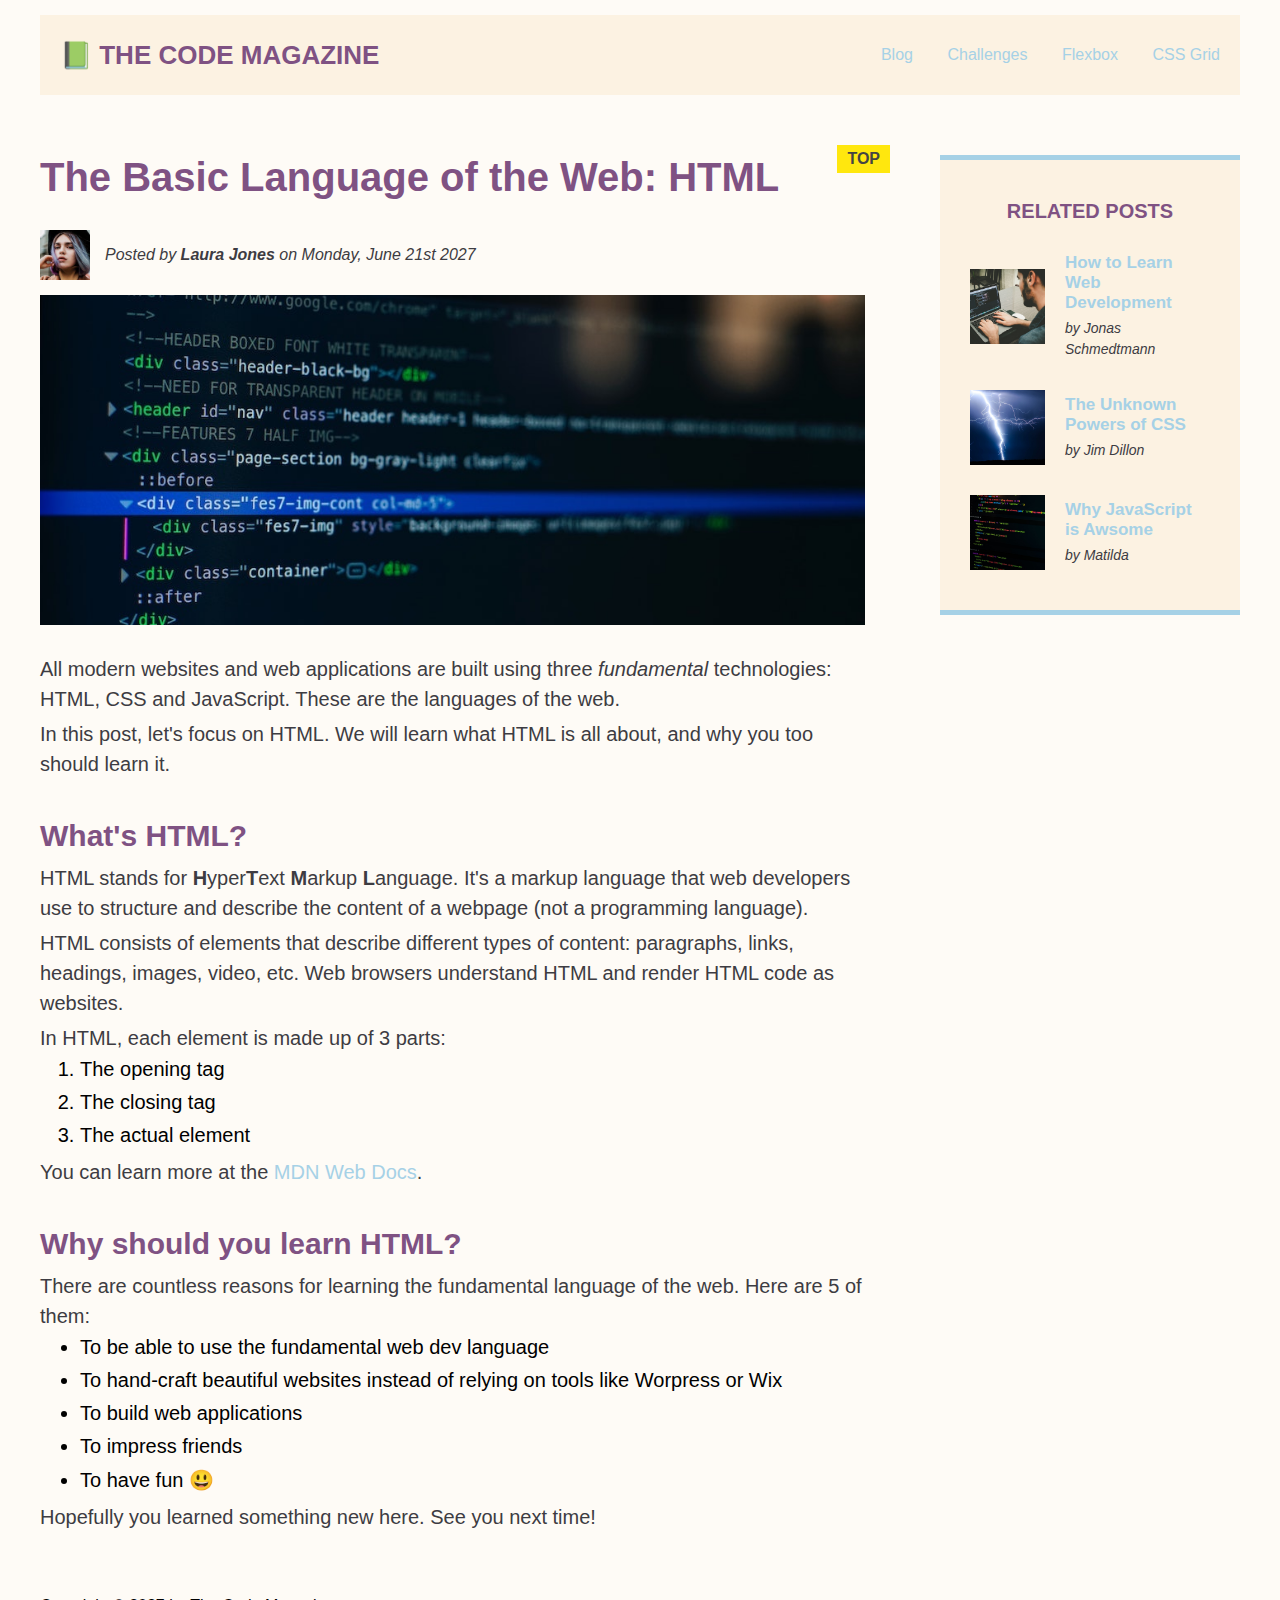
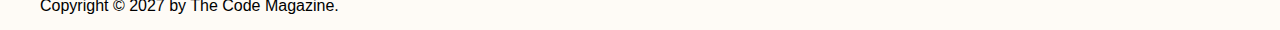
<file: index.html>
<!DOCTYPE html>
<html lang="en">
  <head>
    <meta charset="UTF-8" />
    <meta http-equiv="X-UA-Compatible" content="IE=edge" />
    <meta name="viewport" content="width=device-width, initial-scale=1.0" />
    <title>The Basic Language of the Web: HTML</title>
    <link rel="stylesheet" href="style.css" />
  </head>
  <body>
    <div class="container">
      <header class="main-header">
        <h1>📗 The Code Magazine</h1>

        <nav>
          <a href="blog.html">Blog</a>
          <a href="#">Challenges</a>
          <a href="flexbox.html">Flexbox</a>
          <a href="css-grid.html">CSS Grid</a>
        </nav>
      </header>

      <article>
        <header class="post-header">
          <h2>The Basic Language of the Web: HTML</h2>

          <div class="author-box">
            <img
              src="img/laura-jones.jpg"
              alt="laura jones photography"
              width="50px"
              height="50px"
              class="author-img"
            />
            <p class="author">
              Posted by <strong>Laura Jones</strong> on Monday, June 21st 2027
            </p>
          </div>

          <img
            src="img/post-img.jpg"
            alt="code example"
            width="500px"
            height="200"
            class="post-img"
          />
        </header>

        <p>
          All modern websites and web applications are built using three
          <em>fundamental</em>
          technologies: HTML, CSS and JavaScript. These are the languages of the
          web.
        </p>

        <p>
          In this post, let's focus on HTML. We will learn what HTML is all
          about, and why you too should learn it.
        </p>

        <h3>What's HTML?</h3>
        <p>
          HTML stands for <strong>H</strong>yper<strong>T</strong>ext
          <strong>M</strong>arkup <strong>L</strong>anguage. It's a markup
          language that web developers use to structure and describe the content
          of a webpage (not a programming language).
        </p>
        <p>
          HTML consists of elements that describe different types of content:
          paragraphs, links, headings, images, video, etc. Web browsers
          understand HTML and render HTML code as websites.
        </p>

        <p>In HTML, each element is made up of 3 parts:</p>
        <ol>
          <li>The opening tag</li>
          <li>The closing tag</li>
          <li>The actual element</li>
        </ol>
        <p>
          You can learn more at the
          <a
            rel="noopener"
            href="https://developer.mozilla.org/en-US/"
            target="_blank"
          >
            MDN Web Docs</a
          >.
        </p>

        <h3>Why should you learn HTML?</h3>
        <p>
          There are countless reasons for learning the fundamental language of
          the web. Here are 5 of them:
        </p>
        <ul>
          <li>To be able to use the fundamental web dev language</li>
          <li>
            To hand-craft beautiful websites instead of relying on tools like
            Worpress or Wix
          </li>
          <li>To build web applications</li>
          <li>To impress friends</li>
          <li>To have fun 😃</li>
        </ul>
        <p>Hopefully you learned something new here. See you next time!</p>
      </article>

      <aside>
        <h4>Related Posts</h4>
        <ul class="related">
          <li class="related-post">
            <img
              src="img/related-1.jpg"
              alt="man with his laptop coding"
              width="75px"
              height="75px"
            />
            <div class="related-box">
              <a href="#" class="related-link">How to Learn Web Development</a>
              <p class="related-author">by Jonas Schmedtmann</p>
            </div>
          </li>
          <li class="related-post">
            <img
              src="img/related-2.jpg"
              alt="thunders"
              width="75px"
              height="75px"
            />
            <div class="related-box">
              <a href="#" class="related-link">The Unknown Powers of CSS</a>
              <p class="related-author">by Jim Dillon</p>
            </div>
          </li>
          <li class="related-post">
            <img
              src="img/related-3.jpg"
              alt="code on screen"
              width="75px"
              height="75px"
            />
            <div class="related-box">
              <a href="#" class="related-link">Why JavaScript is Awsome</a>
              <p class="related-author">by Matilda</p>
            </div>
          </li>
        </ul>
      </aside>

      <footer>Copyright &copy; 2027 by The Code Magazine.</footer>
    </div>
  </body>
</html>
</file>
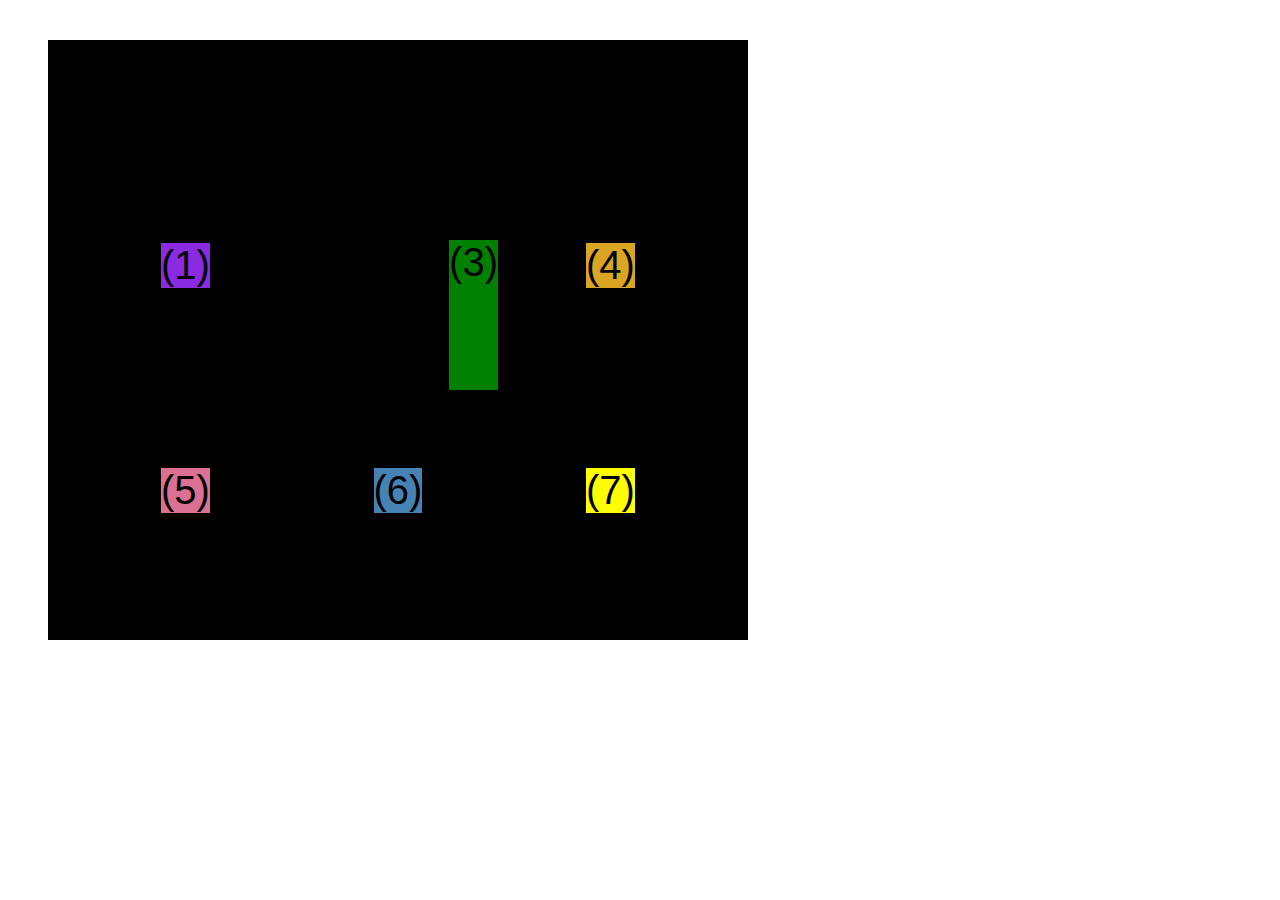
<file: css-grid.html>
<!DOCTYPE html>
<html lang="en">
  <head>
    <meta charset="UTF-8" />
    <meta http-equiv="X-UA-Compatible" content="IE=edge" />
    <meta name="viewport" content="width=device-width, initial-scale=1.0" />
    <title>CSS Grid</title>
    <style>
      .el--1 {
        background-color: blueviolet;
      }
      .el--2 {
        background-color: orangered;
      }
      .el--3 {
        background-color: green;
        height: 150px;
      }
      .el--4 {
        background-color: goldenrod;
      }
      .el--5 {
        background-color: palevioletred;
      }
      .el--6 {
        background-color: steelblue;
      }
      .el--7 {
        background-color: yellow;
      }
      .el--8 {
        background-color: crimson;
      }

      .container--1 {
        /* STARTER */
        font-family: sans-serif;
        background-color: #ddd;
        font-size: 30px;
        margin: 40px;

        /* CSS GRID */
        display: grid;
        grid-template-columns: repeat(4, 1fr);
        grid-template-rows: repeat(2, 1fr);
        column-gap: 20px;
        row-gap: 40px;

        display: none;
      }

      .el--8 {
        grid-column: 2 / 3;
        grid-row: 1 / 2;
      }

      .el--2 {
        grid-column: 1 / span 4;
        grid-row: 2 / 3;
      }

      .container--2 {
        /* STARTER */
        font-family: sans-serif;
        background-color: black;
        font-size: 40px;
        margin: 40px;

        width: 700px;
        height: 600px;

        /* CSS GRID */
        display: grid;
        grid-template-columns: 125px 200px 125px;
        grid-template-rows: 250px 100px;
        gap: 50px;

        justify-content: center;
        align-content: center;

        justify-items: center;
        align-items: center;
      }

      .el--3 {
        align-self: end;
        justify-self: end;
      }
    </style>
  </head>
  <body>
    <div class="container--1">
      <div class="el el--1">(1) HTML</div>
      <div class="el el--2">(2) and</div>
      <div class="el el--3">(3) CSS</div>
      <div class="el el--4">(4) are</div>
      <div class="el el--5">(5) amazing</div>
      <div class="el el--6">(6) languages</div>
      <div class="el el--7">(7) to</div>
      <div class="el el--8">(8) learn</div>
    </div>

    <div class="container--2">
      <div class="el el--1">(1)</div>
      <div class="el el--3">(3)</div>
      <div class="el el--4">(4)</div>
      <div class="el el--5">(5)</div>
      <div class="el el--6">(6)</div>
      <div class="el el--7">(7)</div>
    </div>
  </body>
</html>
</file>
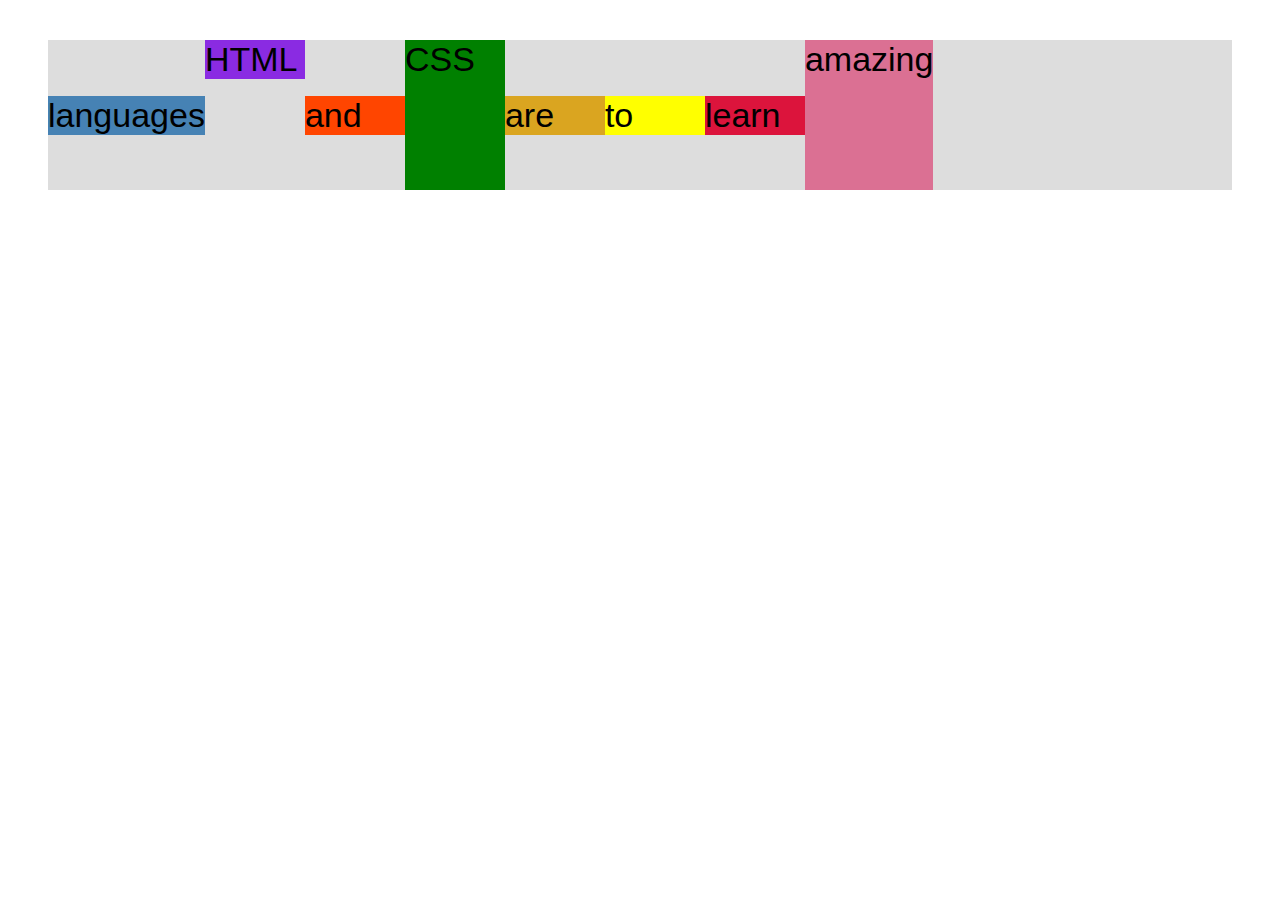
<file: flexbox.html>
<!DOCTYPE html>
<html lang="en">
  <head>
    <meta charset="UTF-8" />
    <meta http-equiv="X-UA-Compatible" content="IE=edge" />
    <meta name="viewport" content="width=device-width, initial-scale=1.0" />
    <title>Flexbox</title>
    <style>
      .el--1 {
        background-color: blueviolet;
      }
      .el--2 {
        background-color: orangered;
      }
      .el--3 {
        background-color: green;
        height: 150px;
      }
      .el--4 {
        background-color: goldenrod;
      }
      .el--5 {
        background-color: palevioletred;
      }
      .el--6 {
        background-color: steelblue;
      }
      .el--7 {
        background-color: yellow;
      }
      .el--8 {
        background-color: crimson;
      }

      .container {
        /* STARTER */
        font-family: sans-serif;
        background-color: #ddd;
        font-size: 34px;
        margin: 40px;

        /* FLEXBOX */
        display: flex;
        align-items: center;
        justify-content: flex-start;
        /* gap: 30px; */
      }

      .el {
        flex-basis: 100px;
      }

      .el--1 {
        align-self: flex-start;
      }

      .el--5 {
        align-self: stretch;
        order: 1;
      }

      .el--6 {
        order: -1;
      }
    </style>
  </head>
  <body>
    <div class="container">
      <div class="el el--1">HTML</div>
      <div class="el el--2">and</div>
      <div class="el el--3">CSS</div>
      <div class="el el--4">are</div>
      <div class="el el--5">amazing</div>
      <div class="el el--6">languages</div>
      <div class="el el--7">to</div>
      <div class="el el--8">learn</div>
    </div>
  </body>
</html>
</file>
<file: style.css>
:root {
  --title-color: #7f5283;
  --text-color: #3d3c42;
  --highlights: #a6d1e6;
}

* {
  box-sizing: border-box;
  margin: 0;
  padding: 0;
}

body {
  background-color: #fefbf6;
  font-family: sans-serif;
  margin: 15px;
}

h1,
h2,
h3,
h4 {
  color: var(--title-color);
}

h1 {
  font-size: 26px;
  text-transform: uppercase;
}

nav a:link {
  display: inline-block;
  margin-right: 30px;
}

nav a:link:first-child {
  margin-left: 0;
}

nav a:link:last-child {
  margin-right: 0;
}

h2 {
  font-size: 40px;
  margin-bottom: 30px;
}

h2::before {
  background-color: #ffe70e;
  color: #444;
  content: "TOP";
  display: inline-block;
  font-size: 16px;
  font-weight: bold;
  padding: 5px 10px;
  position: absolute;
  right: -25px;
  top: -10px;
}

h3 {
  font-size: 30px;
  margin-bottom: 10px;
  margin-top: 40px;
}

h4 {
  font-size: 20px;
  text-align: center;
  margin-bottom: 30px;
  text-transform: uppercase;
}

p {
  font-size: 20px;
  line-height: 1.5;
  color: var(--text-color);
  margin-bottom: 5px;
}

ul,
ol {
  margin-left: 40px;
  margin-bottom: 10px;
}

li {
  font-size: 20px;
  margin-bottom: 10px;
}

li:last-child {
  margin-bottom: 0;
}

a:link {
  color: var(--highlights);
  text-decoration: none;
}

a:visited {
  color: var(--highlights);
}

/* article {
  flex: 1;
  margin-bottom: 0px;
} */

aside {
  background-color: #fcf2e2;
  border-top: 5px solid var(--highlights);
  border-bottom: 5px solid var(--highlights);

  padding: 40px 30px;
}

footer {
  font-size: 16px;
  grid-column: 1 / -1;
}

.container {
  align-items: start;
  column-gap: 75px;
  display: grid;
  grid-template-columns: 1fr 300px;
  margin: 0 auto;
  row-gap: 60px;
  width: 1200px;
}

.main-header {
  align-items: center;
  background: #fcf2e2;
  display: flex;
  grid-column: 1 / -1;
  height: 80px;
  justify-content: space-between;
  padding: 20px;
}

.post-header {
  margin-bottom: 25px;
  position: relative;
}

.author-box {
  align-items: center;
  display: flex;
  margin-bottom: 15px;
}

.author {
  font-size: 16px;
  font-style: italic;
  margin: 0;
  margin-left: 15px;
}

.post-img {
  width: 100%;
  height: auto;
}

.related {
  list-style: none;
  margin: 0;
}

.related-post {
  align-items: center;
  display: flex;
  gap: 20px;
  margin-bottom: 30px;
}

.related-link:link {
  display: block;
  font-size: 17px;
  font-weight: bold;
  font-style: normal;
  margin-bottom: 5px;
}

.related-author {
  margin: 0;
  font-size: 14px;
  font-style: italic;
}
</file>
